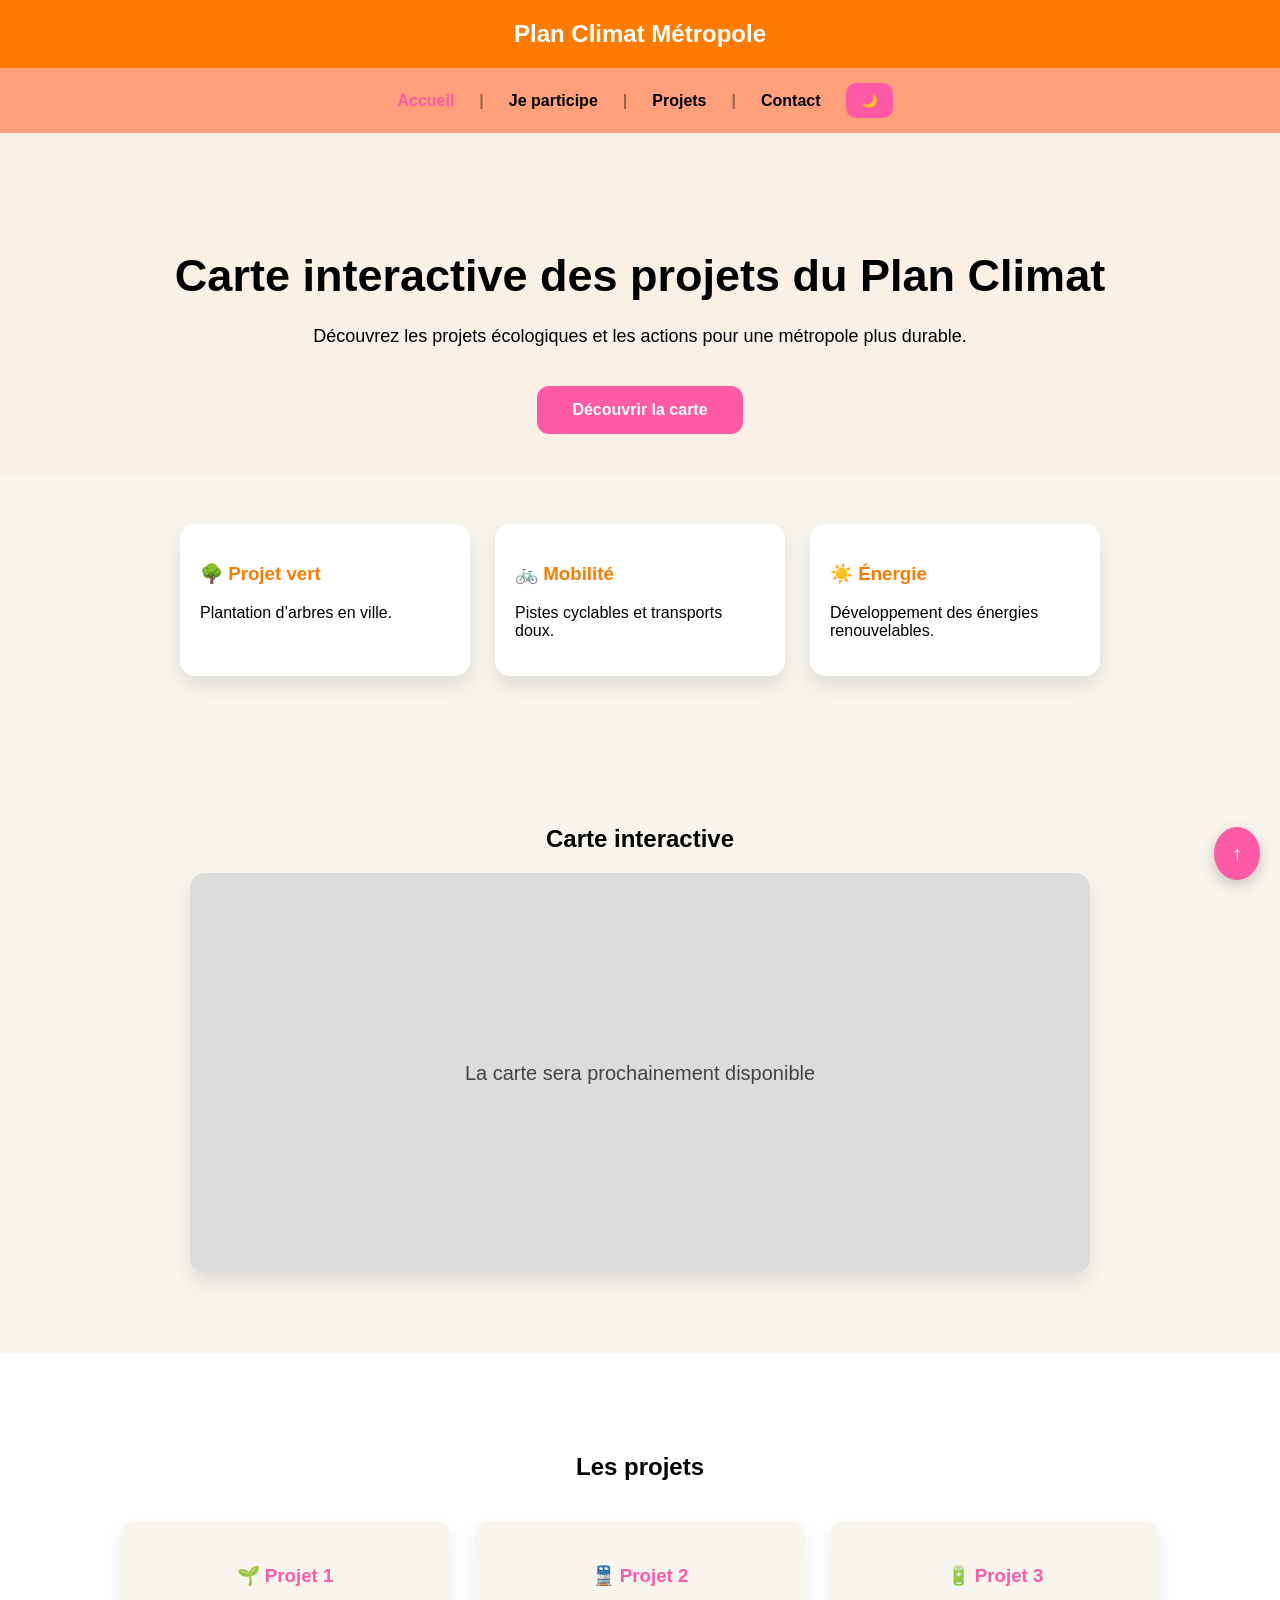
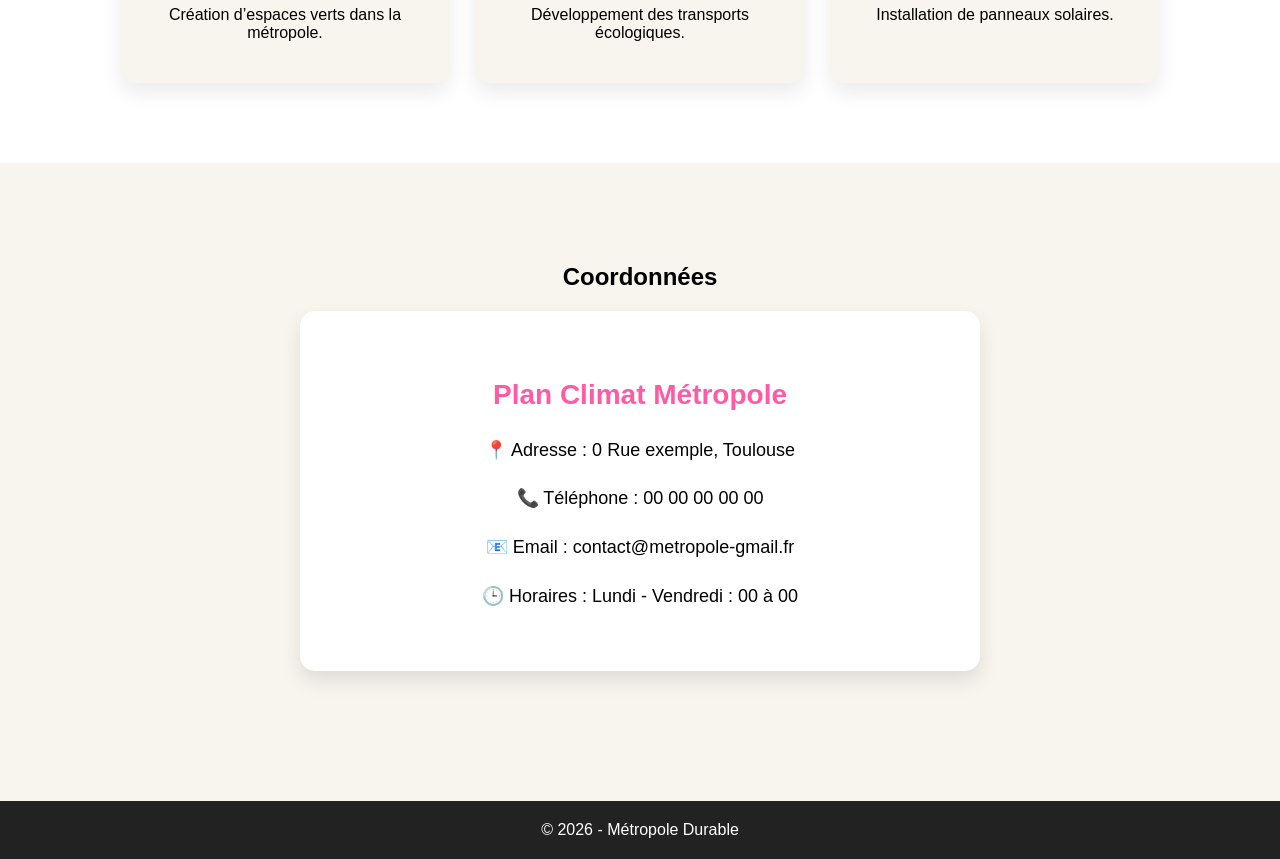
<file: idex2 (1).html>
<!DOCTYPE html>
<html lang="fr">

<head>
<meta charset="UTF-8">
<meta name="viewport" content="width=device-width, initial-scale=1.0">

<title>Plan Climat de la Métropole</title>

<style>

/* ===== SCROLL ===== */
html{
    scroll-behavior:smooth;
}

/* ===== BODY ===== */
body{
    margin:0;
    font-family:Arial,sans-serif;
    background-color:#f8f4ee;
    color:black;
    transition:0.4s;
}

/* ===== MODE SOMBRE ===== */
body.dark-mode{
    background:#1e1e1e;
    color:white;
}

body.dark-mode .hero,
body.dark-mode .projects-section{
    background:#2a2a2a;
}

body.dark-mode .card,
body.dark-mode .project-box,
body.dark-mode .contact-box{
    background:#333;
    color:white;
}

body.dark-mode .map-box{
    background:#444;
    color:white;
}

/* ===== ANIMATION SCROLL ===== */
.fade{
    opacity:0;
    transform:translateY(40px);
    transition:1s;
}

.fade.visible{
    opacity:1;
    transform:translateY(0);
}

/* ===== HEADER ===== */
header{
    background-color:#ff7b00;
    padding:20px;
    text-align:center;
    color:white;
    box-shadow:0 4px 10px rgba(0,0,0,0.1);
}

header h1{
    margin:0;
    font-size:24px;
}

/* ===== MENU FIXE ===== */
.top-menu{
    background-color:#ffa07a;
    display:flex;
    justify-content:center;
    align-items:center;
    gap:15px;
    padding:15px;
    font-weight:bold;
    flex-wrap:wrap;

    position:sticky;
    top:0;
    z-index:1000;
}

/* ===== LIENS ===== */
.top-menu a{
    color:black;
    text-decoration:none;
    padding:5px 10px;
    transition:0.3s;
}

.top-menu a:hover{
    color:#ff5aa5;
}

.top-menu a.active{
    color:#ff5aa5;
}

.top-menu span{
    color:rgba(0,0,0,0.4);
}

/* ===== BOUTON MODE SOMBRE ===== */
.dark-btn{
    border:none;
    background:#ff5aa5;
    color:white;
    padding:10px 15px;
    border-radius:10px;
    cursor:pointer;
    font-weight:bold;
    transition:0.3s;
}

.dark-btn:hover{
    transform:scale(1.05);
}

/* ===== HERO ===== */
.hero{
    text-align:center;
    padding:80px 20px 40px;
    background-color:#FAF0E6;
    transition:0.4s;
}

.hero h2{
    font-size:45px;
    margin-bottom:20px;
}

.hero p{
    font-size:18px;
    max-width:700px;
    margin:auto;
    line-height:1.6;
}

/* ===== BOUTON ===== */
.btn{
    display:inline-block;
    margin-top:35px;
    padding:15px 35px;
    background-color:#ff5aa5;
    color:white;
    text-decoration:none;
    border-radius:12px;
    font-weight:bold;
    transition:0.3s;

    animation:pulse 2s infinite;
}

@keyframes pulse{
    0%{
        transform:scale(1);
    }

    50%{
        transform:scale(1.05);
    }

    100%{
        transform:scale(1);
    }
}

.btn:hover{
    opacity:0.9;
}

/* ===== CARTES ===== */
.cards{
    display:flex;
    justify-content:center;
    flex-wrap:wrap;
    gap:25px;
    padding:50px 20px;
}

.card{
    width:250px;
    background:white;
    border-radius:15px;
    padding:20px;
    box-shadow:0 10px 20px rgba(0,0,0,0.1);
    transition:0.4s;
}

.card:hover{
    transform:translateY(-15px) scale(1.03);
    box-shadow:0 15px 25px rgba(0,0,0,0.2);
}

.card h3{
    color:#ff7b00;
}

/* ===== SECTION CARTE ===== */
.map-section{
    text-align:center;
    padding:80px 20px;
}

.map-box{
    margin:auto;
    max-width:900px;
    height:400px;
    background-color:#dcdcdc;
    border-radius:15px;

    display:flex;
    justify-content:center;
    align-items:center;

    box-shadow:0 10px 20px rgba(0,0,0,0.1);

    font-size:20px;
    color:#444;
}

/* ===== SECTION PROJETS ===== */
.projects-section{
    padding:80px 20px;
    text-align:center;
    background:white;
    transition:0.4s;
}

.projects-section h2{
    margin-bottom:40px;
}

.project-list{
    display:flex;
    justify-content:center;
    flex-wrap:wrap;
    gap:25px;
}

.project-box{
    width:280px;
    background:#f8f4ee;
    padding:25px;
    border-radius:15px;
    box-shadow:0 10px 20px rgba(0,0,0,0.08);
    transition:0.4s;
}

.project-box:hover{
    transform:translateY(-15px) scale(1.03);
}

.project-box h3{
    color:#ff5aa5;
}

/* ===== CONTACT ===== */
.contact-section{
    padding:80px 20px;
    text-align:center;
}

.contact-box{
    max-width:600px;
    margin:auto;
    background:white;
    padding:40px;
    border-radius:15px;
    box-shadow:0 10px 20px rgba(0,0,0,0.1);
    transition:0.4s;
}

.contact-box h3{
    color:#ff5aa5;
    margin-bottom:25px;
    font-size:28px;
}

.contact-box p{
    font-size:18px;
    margin:20px 0;
    line-height:1.6;
}

/* ===== BOUTON RETOUR HAUT ===== */
.top-btn{
    position:fixed;
    bottom:20px;
    right:20px;
    background:#ff5aa5;
    color:white;
    border:none;
    padding:15px 18px;
    border-radius:50%;
    font-size:20px;
    cursor:pointer;
    box-shadow:0 5px 15px rgba(0,0,0,0.2);
    transition:0.3s;
}

.top-btn:hover{
    transform:scale(1.1);
}

/* ===== FOOTER ===== */
footer{
    background-color:#222;
    color:white;
    text-align:center;
    padding:20px;
    margin-top:50px;
}

/* ===== RESPONSIVE ===== */
@media screen and (max-width:768px){

    .hero h2{
        font-size:32px;
    }

    .cards,
    .project-list{
        flex-direction:column;
        align-items:center;
    }

}

</style>

</head>

<body>

<!-- HEADER -->
<header class="fade">
    <h1>Plan Climat Métropole</h1>
</header>

<!-- MENU -->
<nav class="top-menu">

    <a href="#" class="active">Accueil</a>

    <span>|</span>

    <a href="https://jeparticipe.metropole.toulouse.fr/" target="_blank">
        Je participe
    </a>

    <span>|</span>

    <a href="#projets">
        Projets
    </a>

    <span>|</span>

    <a href="#contact">
        Contact
    </a>

    <button class="dark-btn" onclick="toggleDarkMode()">
        🌙
    </button>

</nav>

<!-- HERO -->
<section class="hero fade">

    <h2>
        Carte interactive des projets du Plan Climat
    </h2>

    <p>
        Découvrez les projets écologiques et les actions
        pour une métropole plus durable.
    </p>

    <a href="#carte" class="btn">
        Découvrir la carte
    </a>

</section>

<!-- CARTES -->
<section class="cards fade">

    <div class="card">
        <h3>🌳 Projet vert</h3>

        <p>
            Plantation d’arbres en ville.
        </p>
    </div>

    <div class="card">
        <h3>🚲 Mobilité</h3>

        <p>
            Pistes cyclables et transports doux.
        </p>
    </div>

    <div class="card">
        <h3>☀️ Énergie</h3>

        <p>
            Développement des énergies renouvelables.
        </p>
    </div>

</section>

<!-- SECTION CARTE -->
<section id="carte" class="map-section fade">

    <h2>Carte interactive</h2>

    <div class="map-box">
        La carte sera prochainement disponible
    </div>

</section>

<!-- SECTION PROJETS -->
<section id="projets" class="projects-section fade">

    <h2>Les projets</h2>

    <div class="project-list">

        <div class="project-box">
            <h3>🌱 Projet 1</h3>

            <p>
                Création d’espaces verts dans la métropole.
            </p>
        </div>

        <div class="project-box">
            <h3>🚆 Projet 2</h3>

            <p>
                Développement des transports écologiques.
            </p>
        </div>

        <div class="project-box">
            <h3>🔋 Projet 3</h3>

            <p>
                Installation de panneaux solaires.
            </p>
        </div>

    </div>

</section>

<!-- CONTACT -->
<section id="contact" class="contact-section fade">

    <h2>Coordonnées</h2>

    <div class="contact-box">

        <h3>Plan Climat Métropole</h3>

        <p>
            📍 Adresse : 0 Rue exemple, Toulouse
        </p>

        <p>
            📞 Téléphone : 00 00 00 00 00
        </p>

        <p>
            📧 Email : contact@metropole-gmail.fr
        </p>

        <p>
            🕒 Horaires :
            Lundi - Vendredi : 00 à 00
        </p>

    </div>

</section>

<!-- FOOTER -->
<footer>
    © 2026 - Métropole Durable
</footer>

<!-- BOUTON RETOUR HAUT -->
<button class="top-btn" onclick="scrollToTop()">
    ↑
</button>

<script>

/* ===== MODE SOMBRE ===== */
function toggleDarkMode(){
    document.body.classList.toggle("dark-mode");
}

/* ===== RETOUR EN HAUT ===== */
function scrollToTop(){
    window.scrollTo({
        top:0,
        behavior:"smooth"
    });
}

/* ===== ANIMATION AU SCROLL ===== */
const faders = document.querySelectorAll('.fade');

window.addEventListener('scroll', () => {

    faders.forEach(fade => {

        const top = fade.getBoundingClientRect().top;

        if(top < window.innerHeight - 100){
            fade.classList.add('visible');
        }

    });

});

/* ===== CHARGE DIRECTEMENT LE HERO ===== */
window.dispatchEvent(new Event('scroll'));

</script>

</body>
</html>
</file>
